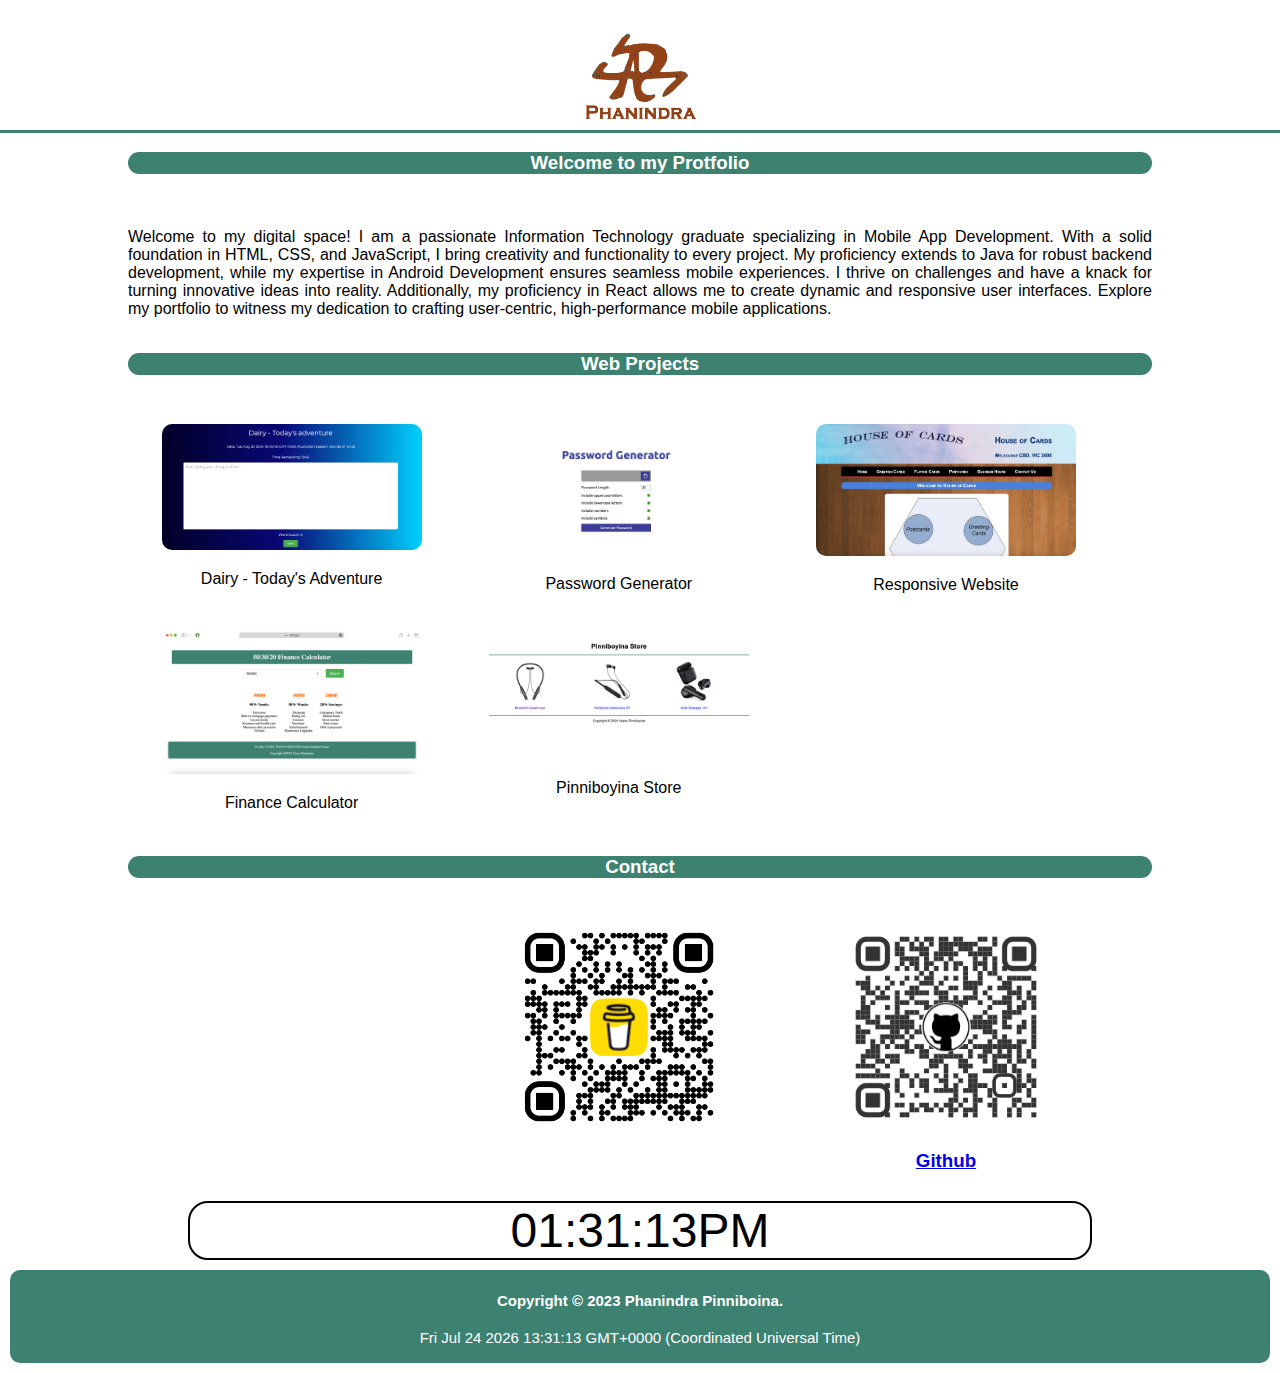
<file: index.html>
<!DOCTYPE html>

<html lang="en" xmlns="http://www.w3.org/1999/xhtml">
    <head><!--html head code-->
        <meta charset="utf-8" />
        <meta name="viewport" content="width=device-width">
        <meta name="author" content="Veera Venkata Naga Phanindra Pinniboina">
        <title>Veera Pinniboina | Welcome</title>
        <script async src="https://pagead2.googlesyndication.com/pagead/js/adsbygoogle.js?client=ca-pub-9853098735838116"
             crossorigin="anonymous"></script>
        <link rel="preconnect" href="https://fonts.googleapis.com">
        <link rel="preconnect" href="https://fonts.gstatic.com" crossorigin>
        <link href="style.css" rel="stylesheet">
    </head>
    <body><!--Body code of html-->
        <header><!--Logo and head goes here-->
            <div class="container">
                <div class="logo">
                    <a href="home.html">
                    <img src=logo.png alt="phanindra logo" class="img"></a>
                </div>
            </div>
        </header>
        <Main><!--Main contents of all pages goes here-->
            <div class="container">
                <div id="welcome">
                    <h3>Welcome to my Protfolio</h3>
                </div>
            </div>
            <section id="boxes">
                <div class="container">
                    <div id="textMain">
                        <p>Welcome to my digital space! I am a passionate Information Technology graduate specializing in Mobile App Development. With a solid foundation in HTML, CSS, and JavaScript, I bring creativity and functionality to every project. My proficiency extends to Java for robust backend development, while my expertise in Android Development ensures seamless mobile experiences. I thrive on challenges and have a knack for turning innovative ideas into reality. Additionally, my proficiency in React allows me to create dynamic and responsive user interfaces. Explore my portfolio to witness my dedication to crafting user-centric, high-performance mobile applications.</p>
                    </div>
                </div>
            </section>
            <div class="container">
                <div id="welcome">
                    <h3>Web Projects</h3>
                </div>
            </div>
            <section id="boxes">
                <div class="container">
                    <div class="box">
                        <a target="_blank" href="/Web/Dairy/index.html">
                            <img src="Web/essay.png" alt="Dairy"></a>
                        <p>Dairy - Today's Adventure</p>
                    </div>
                    <div class="box">
                        <a target="_blank" href="https://password-generator.com.au/">
                            <img src="Web/pg.png" alt="Password Generator"></a>
                        <p>Password Generator</p>
                    </div>
                    <div class="box">
                        <a target="_blank" href="/Web/RWD/home.html">
                            <img src="Web/rwd.png" alt="Responsive Website"></a>
                        <p>Responsive Website</p>
                    </div>
                    <div class="box">
                        <a target="_blank" href="/Web/Financial/index.html">
                            <img src="Web/fg.png" alt="Finance-calculator"></a>
                        <p>Finance Calculator</p>
                    </div>
                    <div class="box">
                        <a target="_blank" href="/Web/pinniboina/index.html">
                            <img src="Web/store.png" alt="Pinniboyina_Store"></a>
                        <p>Pinniboyina Store</p>
                    </div>
                </div>
            </section>
            <div class="container">
                <div id="welcome">
                    <h3>Contact</h3>
                </div>
            </div>
            <section id="boxes">
                <div class="container">
                    <div class="box">
                        <div class="badge-base LI-profile-badge" data-locale="en_US" data-size="medium" data-theme="light" data-type="VERTICAL" data-vanity="phanindra-pinniboyina" data-version="v1"><a class="badge-base__link LI-simple-link" href="https://au.linkedin.com/in/phanindra-pinniboyina?trk=profile-badge"></a></div>
                        <!--<img src="/LinkedIn.png">
                        <p><a href="https://linkedin.com/in/phanindra-pinniboyina"><h3>LinkedIn</h3></a></p>-->
                    </div>
                    <div class="box">
                        <img src="/bmc.png">
                        <!--<p><a href="https://www.buymeacoffee.com/pinniboyina"><h3>Buy me a Coffee</h3></a></p>-->
                        <script type="text/javascript" src="https://cdnjs.buymeacoffee.com/1.0.0/button.prod.min.js" data-name="bmc-button" data-slug="pinniboyina" data-color="#FFDD00" data-emoji=""  data-font="Cookie" data-text="Buy me a coffee" data-outline-color="#000000" data-font-color="#000000" data-coffee-color="#ffffff" ></script>
                    </div>
                    <div class="box">
                        <img src="/git.png">
                        <p><a href="https://github.com/PhanindraPinniboina"><h3>Github</h3></a></p>
                    </div>
                </div>
            </section>
            <div class="container">
                <div id="clock">8:10:45</div>
            </div>
        </Main>
        <footer><!--footer information-->
            <h4>Copyright &copy; 2023 Phanindra Pinniboina.</h4>
            <p id="date"></p>
        </footer>
        <script src="main.js"></script>
        <script src="https://platform.linkedin.com/badges/js/profile.js" async defer type="text/javascript"></script>
    </body>
</html>
</file>
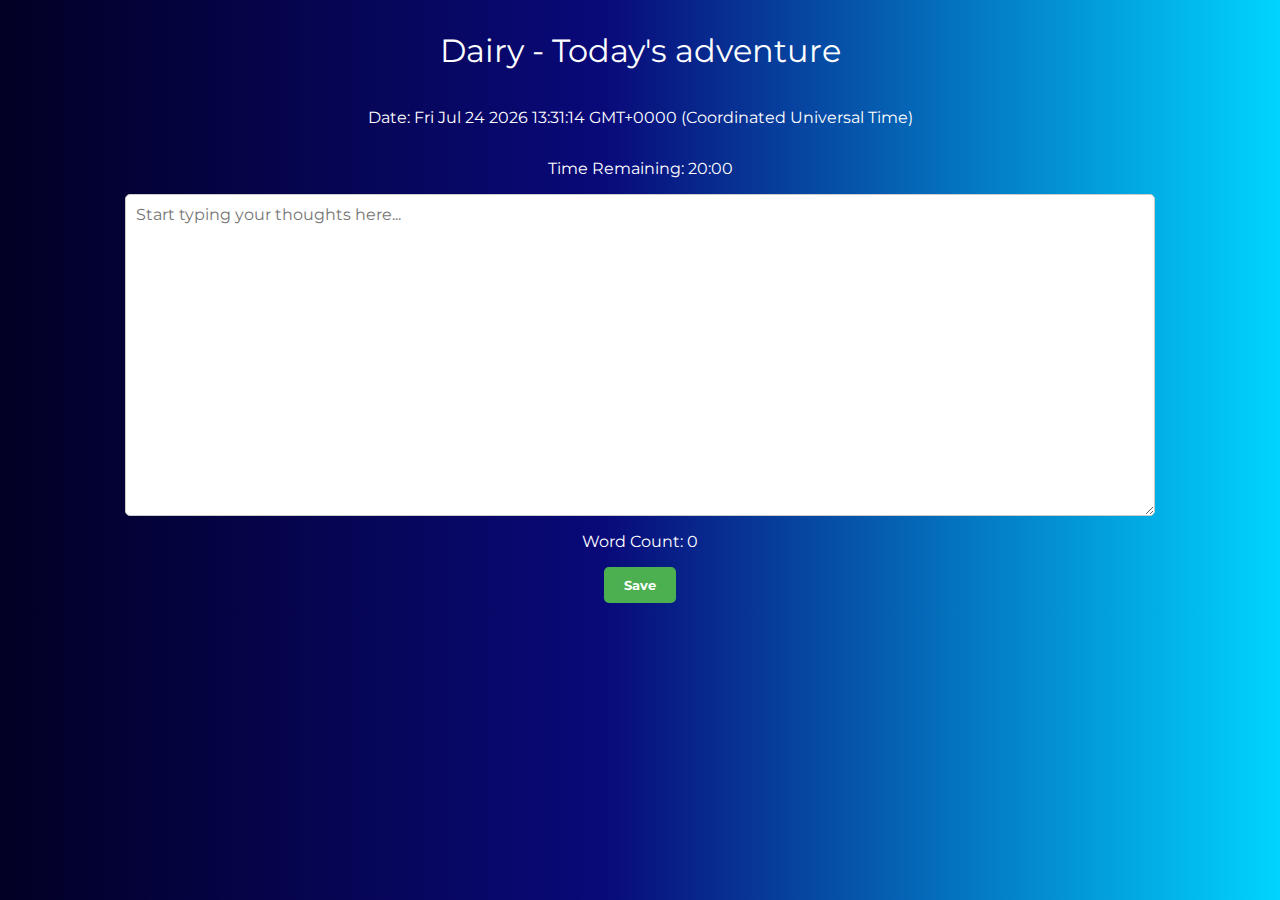
<file: Web/Dairy/index.html>
<!DOCTYPE html>
<html lang="en">
<head>
    <meta charset="UTF-8">
    <meta name="viewport" content="width=device-width, initial-scale=1.0">
    <link rel="preconnect" href="https://fonts.googleapis.com">
    <link rel="preconnect" href="https://fonts.gstatic.com" crossorigin>
    <link href="https://fonts.googleapis.com/css2?family=Montserrat&display=swap" rel="stylesheet">
    <title>Dairy - Today's story</title>
    <link rel="stylesheet" href="style.css">
</head>
<body>
    <div id="essay-container">
        <h1>Dairy - Today's adventure</h1>
        <p>Date: <span id="date">time</span></p>
        <p id="timer">Time Remaining: 20:00</p>
        <textarea id="essayInput" placeholder="Start typing your thoughts here..."></textarea>
        <p>Word Count: <span id="wordCount">0</span></p>
        <button onclick="saveAsDocument()" id="save-btn">Save</button>
    </div>
    
    <script src="script.js"></script>
</body>
</html>
</file>
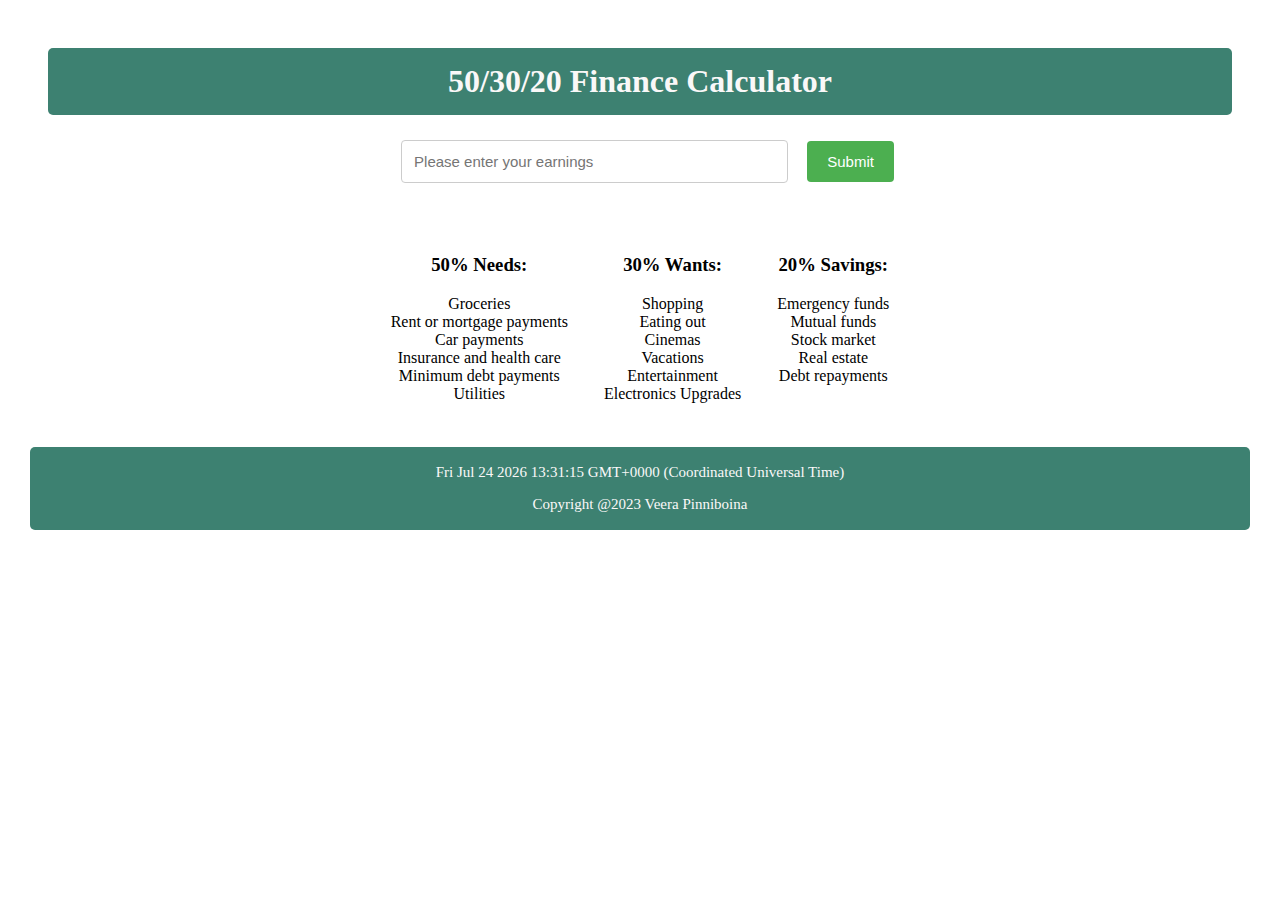
<file: Web/Financial/index.html>
<!DOCTYPE html>
<html lang="en">
<head>
    <meta charset="UTF-8">
    <meta name="viewport" content="width=device-width, initial-scale=1.0">
    <script async src="https://pagead2.googlesyndication.com/pagead/js/adsbygoogle.js?client=ca-pub-9853098735838116"
     crossorigin="anonymous"></script>
    <title>Finance Calculator</title>
    <link rel="stylesheet" href="style.css">
</head>
<body>
    <header>
        <div>
            <h1>50/30/20 Finance Calculator</h1>
            <input id="input" type="number" placeholder="Please enter your earnings">
            <button type="button" onclick="myFunction()">Submit</button>
        </div>
    </header>
    <main>
        <div>
            <h2 id="five"></h2>
            <h3>50% Needs:</h3>
            <p>Groceries<br>Rent or mortgage payments <br> Car payments <br>Insurance and health care <br>Minimum debt payments<br>Utilities</p>
        </div>
        <div>
            <h2 id="three"></h2>
            <h3>30% Wants:</h3>
            <p>Shopping<br>Eating out<br> Cinemas <br>Vacations <br>Entertainment<br>Electronics Upgrades</p>
        </div>
        <div>
            <h2 id="two"></h2>
            <h3>20% Savings:</h3>
            <p>Emergency funds<br>Mutual funds<br> Stock market <br>Real estate <br>Debt repayments</p>
        </div>
    </main>
    <footer>
        <p id="date" ></p>
        <p>Copyright @2023 Veera Pinniboina</p>
    </footer>
    <script src="main.js"></script>
</body>
</html>
</file>
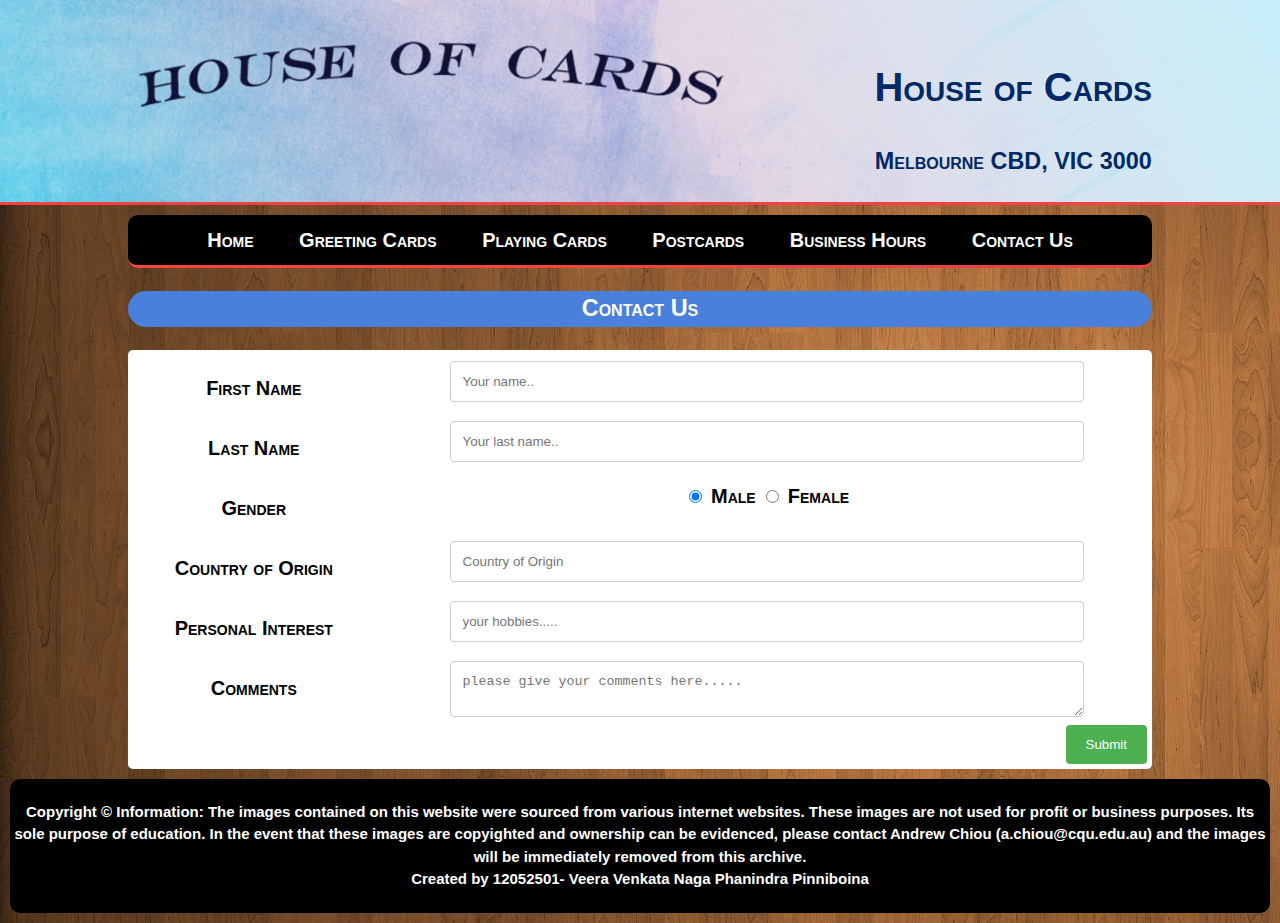
<file: Web/RWD/contact.html>
<!DOCTYPE html>

<html lang="en" xmlns="http://www.w3.org/1999/xhtml">
    <head><!--html head code-->
        <meta charset="utf-8" />
        <meta name="viewport" content="width=device-width">
        <meta name="author" content="Veera Venkata Naga Phanindra Pinniboina">
        <script async src="https://pagead2.googlesyndication.com/pagead/js/adsbygoogle.js?client=ca-pub-9853098735838116"
     crossorigin="anonymous"></script>
        <title>House of Cards | Contact Us</title>
        <link href="style.css" rel="stylesheet">
    </head>
    <body><!--Body code of html-->
        <header><!--Logo and head goes here-->
            <div class="container">
                <div class="logo">
                    <a href=home.html>
                    <img src=Logo.png alt="house of cards logo" class="img"></a>
                </div>
                <div class="banner">
                    <h1>House of Cards</h1><h3>Melbourne CBD, VIC 3000</h3>
                </div>
            </div>
        </header>
        <div class="container">
            <nav><!--Navigation here-->
                <li><a href=home.html>Home</a></li>
                <li><a href=gcards.html>Greeting Cards</a></li>
                <li><a href=pcards.html>Playing Cards</a></li>
                <li><a href=postcards.html>Postcards</a></li>
                <li><a href=hours.html>Business Hours</a></li>
                <li><a href=contact.html>Contact Us</a></li>
            </nav>
        </div>
        <Main><!--Main contents of all pages goes here-->
            <div class="container">
                <div id="welcome">
                    <h3>Contact Us</h3>
                </div>
            </div>
            <div class="container">
                <form>
                    <div class="row">
                        <div class="col-25">
                            <label for="fname">First Name</label>
                        </div>
                        <div class="col-75">
                            <input type="text" id="fname" name="firstname" placeholder="Your name.." required>
                        </div>
                    </div>
                    <div class="row">
                        <div class="col-25">
                            <label for="lname">Last Name</label>
                        </div>
                        <div class="col-75">
                            <input type="text" id="lname" name="lastname" placeholder="Your last name.." required>
                        </div>
                    </div>
                    <div class="row">
                        <div class="col-25">
                            <label for="Gender">Gender</label>
                        </div>
                        <div class="col-75">
                            <input type="radio" name="gender" value="male" checked> Male
                            <input type="radio" name="gender" value="female"> Female
                        </div>
                    </div>
                    <div class="row">
                        <div class="col-25">
                            <label for="country">Country of Origin</label>
                        </div>
                        <div class="col-75">
                            <input type="text" name="country" placeholder="Country of Origin" required>
                        </div>
                    </div>
                    <div class="row">
                        <div class="col-25">
                            <label for="interest">Personal Interest</label>
                        </div>
                        <div class="col-75">
                            <input type="text" name="interest" placeholder="your hobbies....." required>
                        </div>
                    </div>
                    <div class="row">
                        <div class="col-25">
                            <label for="Comment">Comments</label>
                        </div>
                        <div class="col-75">
                            <textarea id="subject" name="subject" placeholder="please give your comments here....." style="max-height:200px" required></textarea>
                        </div>
                    </div>
                    <div class="row">
                        <input type="submit" value="Submit">
                    </div>
                </form>
            </div>
        </Main>
        <footer><!--footer imformation-->
            <h4>Copyright &copy; Information: The images contained on this website were sourced from various internet websites. These images are not used for profit or business purposes. Its sole purpose of education. In the event that these images are copyighted and ownership can be evidenced, please contact Andrew Chiou (a.chiou@cqu.edu.au) and the images will be immediately removed from this archive.<br>Created by 12052501- Veera Venkata Naga Phanindra Pinniboina</h4>
        </footer>
    </body>
</html>
</file>
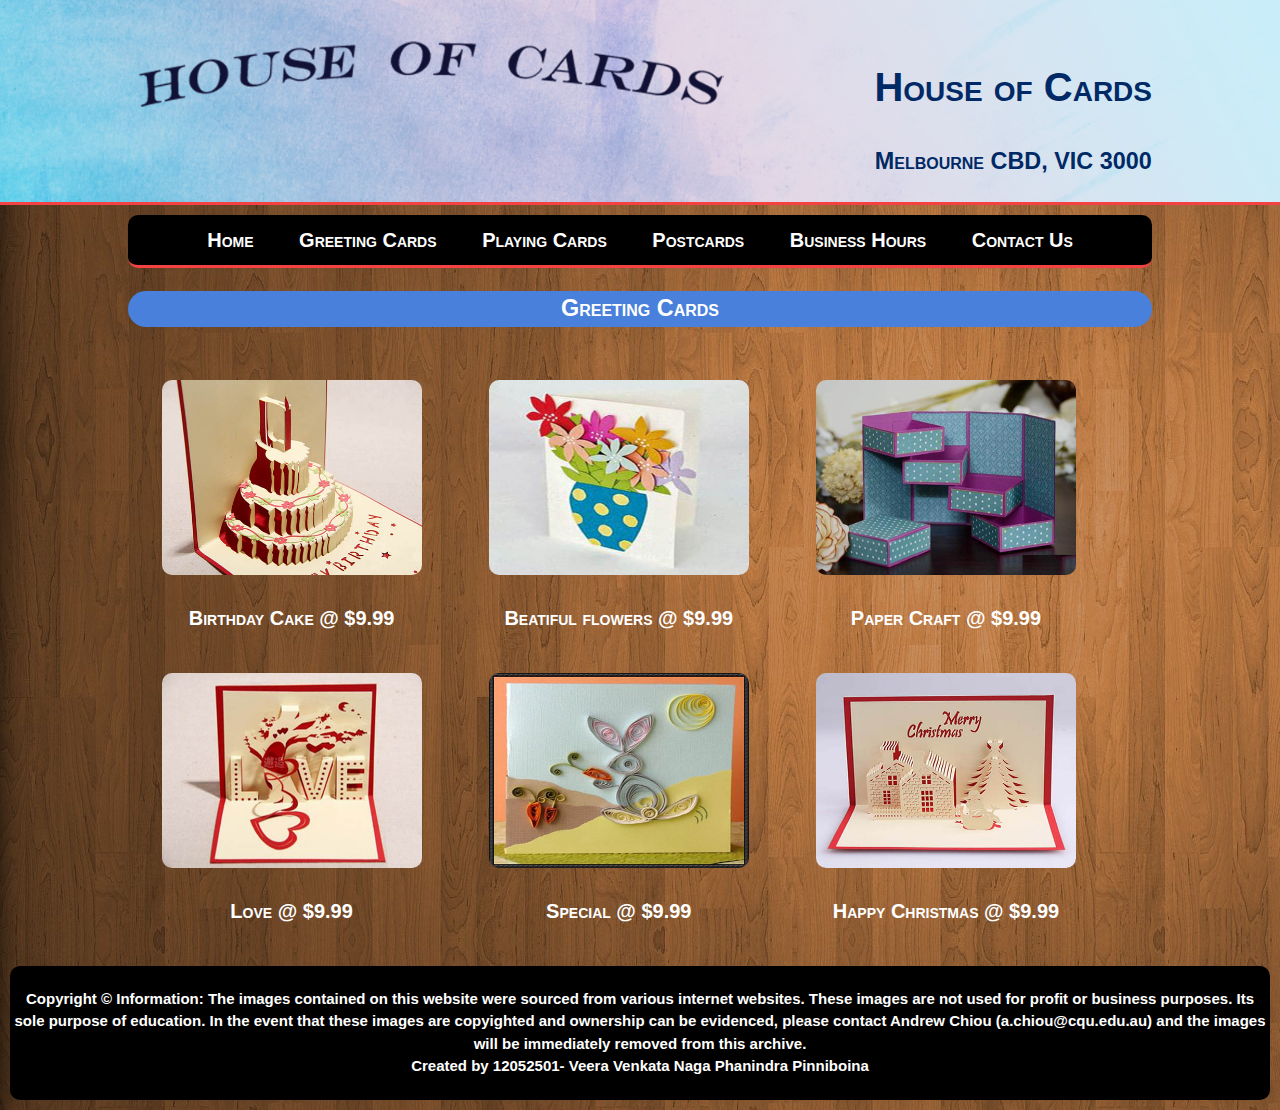
<file: Web/RWD/gcards.html>
<!DOCTYPE html>

<html lang="en" xmlns="http://www.w3.org/1999/xhtml">
    <head><!--html head code-->
        <meta charset="utf-8" />
        <meta name="viewport" content="width=device-width">
        <meta name="author" content="Veera Venkata Naga Phanindra Pinniboina">
        <script async src="https://pagead2.googlesyndication.com/pagead/js/adsbygoogle.js?client=ca-pub-9853098735838116"
     crossorigin="anonymous"></script>
        <title>House of Cards | Greeting Cards</title>
        <link href="style.css" rel="stylesheet">
    </head>
    <body><!--Body code of html-->
        <header><!--Logo and head goes here-->
            <div class="container">
                <div class="logo">
                    <a href=home.html>
                    <img src=Logo.png alt="house of cards logo" class="img"></a>
                </div>
                <div class="banner">
                    <h1>House of Cards</h1><h3>Melbourne CBD, VIC 3000</h3>
                </div>
            </div>
        </header>
        <div class="container">
            <nav><!--Navigation here-->
                <li><a href=home.html>Home</a></li>
                <li><a href=gcards.html>Greeting Cards</a></li>
                <li><a href=pcards.html>Playing Cards</a></li>
                <li><a href=postcards.html>Postcards</a></li>
                <li><a href=hours.html>Business Hours</a></li>
                <li><a href=contact.html>Contact Us</a></li>
            </nav>
        </div>
        <Main><!--Main contents of all pages goes here-->
            <div class="container">
                <div id="welcome">
                    <h3>Greeting Cards</h3>
                </div>
            </div>
            <section id="boxes">
                <div class="container">
                    <div class="box">
                        <a target="_blank" href="Greetng_Cards/GC1.jpg">
                            <img src="Greetng_Cards/GC1.jpg" alt="Greating Cards#1"></a>
                        <p>Birthday Cake @ $9.99</p>
                    </div>
                    <div class="box">
                        <a target="_blank" href="Greetng_Cards/GC2.jpg">
                            <img src="Greetng_Cards/GC2.jpg" alt="Greating Cards#2"></a>
                        <p>Beatiful flowers @ $9.99</p>
                    </div>
                    <div class="box">
                        <a target="_blank" href="Greetng_Cards/GC3.jpg">
                            <img src="Greetng_Cards/GC3.jpg" alt="Greating Cards#3"></a>
                        <p>Paper Craft @ $9.99</p>
                    </div>
                    <div class="box">
                        <a target="_blank" href="Greetng_Cards/GC4.jpg">
                            <img src="Greetng_Cards/GC4.jpg" alt="Greating Cards#4"></a>
                        <p>Love @ $9.99</p>
                    </div>
                    <div class="box">
                        <a target="_blank" href="Greetng_Cards/GC5.jpg">
                            <img src="Greetng_Cards/GC5.jpg" alt="Greating Cards#5"></a>
                        <p>Special @ $9.99</p>
                    </div>
                    <div class="box">
                        <a target="_blank" href="Greetng_Cards/GC6.jpg">
                            <img src="Greetng_Cards/GC6.jpg" alt="Greating Cards#6"></a>
                        <p>Happy Christmas @ $9.99</p>
                    </div>
                </div>
            </section>
        </Main>
        <footer><!--footer imformation-->
            <h4>Copyright &copy; Information: The images contained on this website were sourced from various internet websites. These images are not used for profit or business purposes. Its sole purpose of education. In the event that these images are copyighted and ownership can be evidenced, please contact Andrew Chiou (a.chiou@cqu.edu.au) and the images will be immediately removed from this archive.<br>Created by 12052501- Veera Venkata Naga Phanindra Pinniboina</h4>
        </footer>
    </body>
</html>
</file>
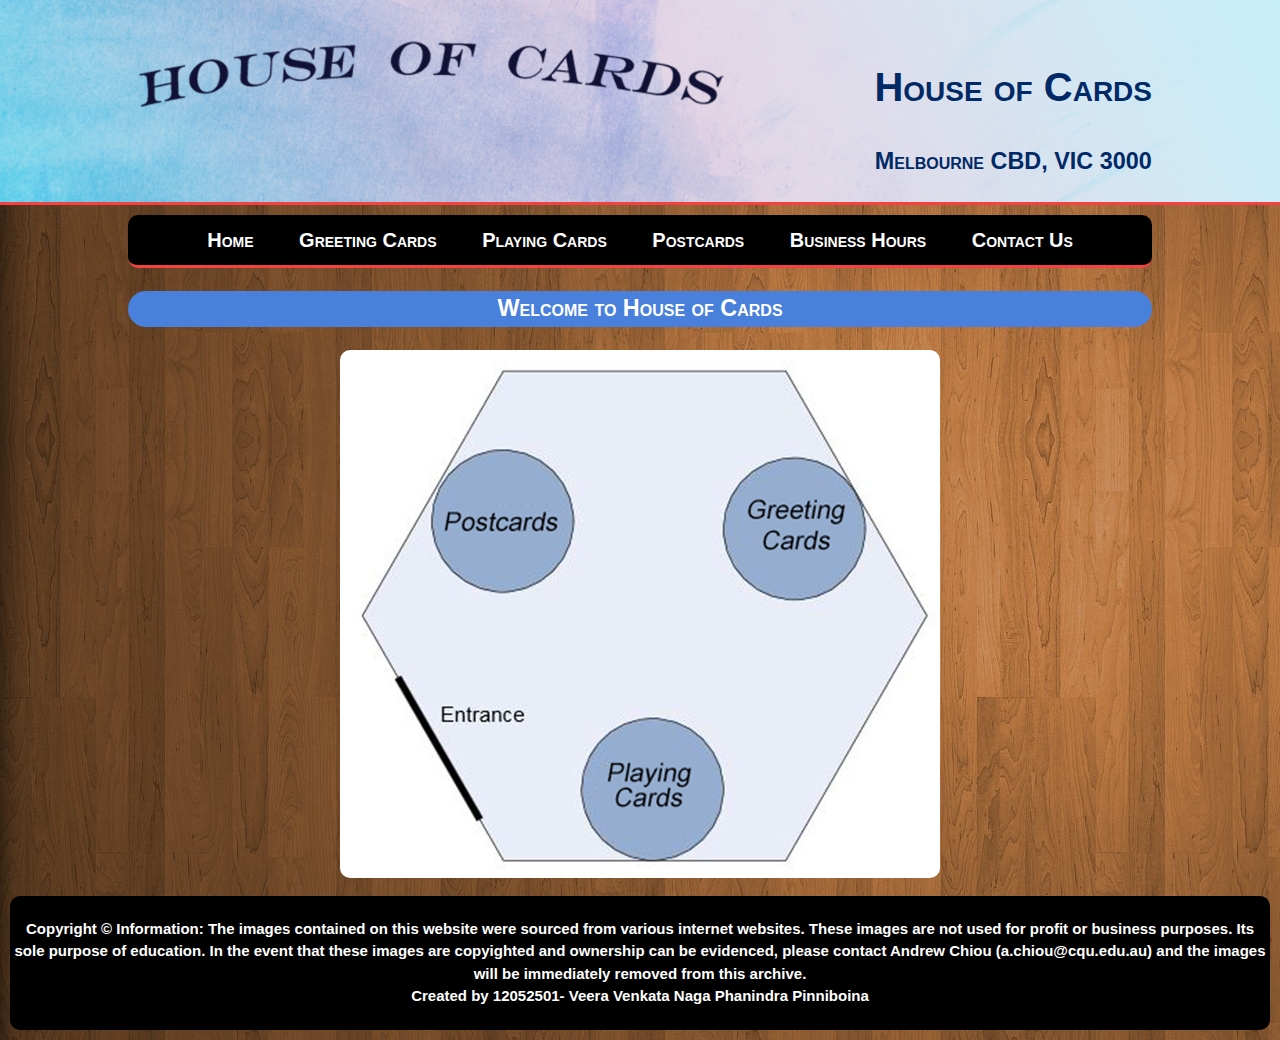
<file: Web/RWD/home.html>
<!DOCTYPE html>

<html lang="en" xmlns="http://www.w3.org/1999/xhtml">
    <head><!--html head code-->
        <meta charset="utf-8" />
        <meta name="viewport" content="width=device-width">
        <meta name="author" content="Veera Venkata Naga Phanindra Pinniboina">
        <script async src="https://pagead2.googlesyndication.com/pagead/js/adsbygoogle.js?client=ca-pub-9853098735838116"
     crossorigin="anonymous"></script>
        <title>House of Cards | Welcome</title>
        <link href="style.css" rel="stylesheet">
    </head>
    <body><!--Body code of html-->
        <header><!--Logo and head goes here-->
            <div class="container">
                <div class="logo">
                    <a href=home.html>
                    <img src=Logo.png alt="house of cards logo" class="img"></a>
                </div>
                <div class="banner">
                    <h1>House of Cards</h1><h3>Melbourne CBD, VIC 3000</h3>
                </div>
            </div>
        </header>
        <div class="container">
            <nav><!--Navigation here-->
                <li><a href=home.html>Home</a></li>
                <li><a href=gcards.html>Greeting Cards</a></li>
                <li><a href=pcards.html>Playing Cards</a></li>
                <li><a href=postcards.html>Postcards</a></li>
                <li><a href=hours.html>Business Hours</a></li>
                <li><a href=contact.html>Contact Us</a></li>
            </nav>
        </div>
        <Main><!--Main contents of all pages goes here-->
            <div class="container">
                <div id="welcome">
                    <h3>Welcome to House of Cards</h3>
                </div>
                <div>
                    <img src="Floor_Plan.JPG" alt="Shop Floor Plan" class="img-plan" usemap="#floormap">
                    <map name="floormap">
                        <area shape="circle" coords="164,171,70" href="postcards.html" alt="Postcards page">
                        <area shape="circle" coords="455,180,69" href="gcards.html" alt="Greeting cards page">
                        <area shape="circle" coords="312,441,72" href="pcards.html" alt="Playing cards page">
                    </map>
                </div>
            </div>
        </Main>
        <footer><!--footer imformation-->
            <h4>Copyright &copy; Information: The images contained on this website were sourced from various internet websites. These images are not used for profit or business purposes. Its sole purpose of education. In the event that these images are copyighted and ownership can be evidenced, please contact Andrew Chiou (a.chiou@cqu.edu.au) and the images will be immediately removed from this archive.<br>Created by 12052501- Veera Venkata Naga Phanindra Pinniboina</h4>
        </footer>
    </body>
</html>
</file>
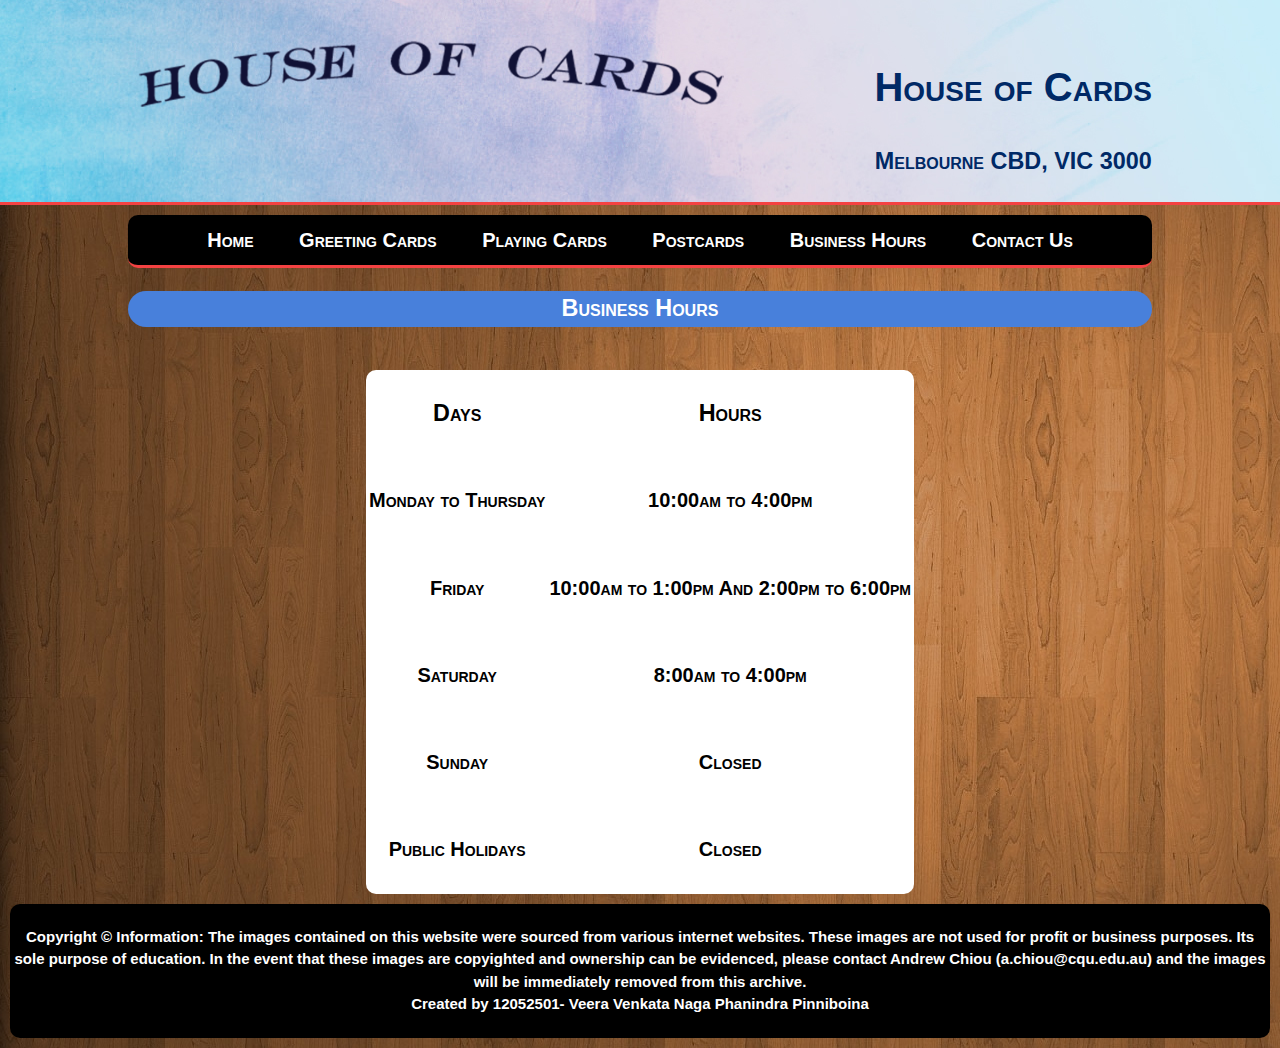
<file: Web/RWD/hours.html>
<!DOCTYPE html>

<html lang="en" xmlns="http://www.w3.org/1999/xhtml">
    <head><!--html head code-->
        <meta charset="utf-8" />
        <meta name="viewport" content="width=device-width">
        <meta name="author" content="Veera Venkata Naga Phanindra Pinniboina">
        <script async src="https://pagead2.googlesyndication.com/pagead/js/adsbygoogle.js?client=ca-pub-9853098735838116"
     crossorigin="anonymous"></script>
        <title>House of Cards | Business Hours</title>
        <link href="style.css" rel="stylesheet">
    </head>
    <body><!--Body code of html-->
        <header><!--Logo and head goes here-->
            <div class="container">
                <div class="logo">
                    <a href=home.html>
                    <img src=Logo.png alt="house of cards logo" class="img"></a>
                </div>
                <div class="banner">
                    <h1>House of Cards</h1><h3>Melbourne CBD, VIC 3000</h3>
                </div>
            </div>
        </header>
        <div class="container">
            <nav><!--Navigation here-->
                <li><a href=home.html>Home</a></li>
                <li><a href=gcards.html>Greeting Cards</a></li>
                <li><a href=pcards.html>Playing Cards</a></li>
                <li><a href=postcards.html>Postcards</a></li>
                <li><a href=hours.html>Business Hours</a></li>
                <li><a href=contact.html>Contact Us</a></li>
            </nav>
        </div>
        <Main><!--Main contents of all pages goes here-->
            <div class="container">
                <div id="welcome">
                    <h3>Business Hours</h3>
                </div>
            </div>
            <section id="boxes">
                <div class="container">
                    <table id="tab">
                        <tr>
                            <th><h3>Days</h3></th>
                            <th><h3>Hours</h3></th>
                        </tr>
                        <tr>
                            <th><h4>Monday to Thursday</h4></th>
                            <th><h4>10:00am to 4:00pm</h4></th>
                        </tr>
                        <tr>
                            <th><h4>Friday</h4></th>
                            <th><h4>10:00am to 1:00pm And 2:00pm to 6:00pm</h4></th>
                        </tr>
                        <tr>
                            <th><h4>Saturday</h4></th>
                            <th><h4>8:00am to 4:00pm</h4></th>
                        </tr>
                        <tr>
                            <th><h4>Sunday</h4></th>
                            <th><h4>Closed</h4></th>
                        </tr>
                        <tr>
                            <th><h4>Public Holidays</h4></th>
                            <th><h4>Closed</h4></th>
                        </tr>
                    </table>
                </div>
            </section>
        </Main>
        <footer><!--footer imformation-->
            <h4>Copyright &copy; Information: The images contained on this website were sourced from various internet websites. These images are not used for profit or business purposes. Its sole purpose of education. In the event that these images are copyighted and ownership can be evidenced, please contact Andrew Chiou (a.chiou@cqu.edu.au) and the images will be immediately removed from this archive.<br>Created by 12052501- Veera Venkata Naga Phanindra Pinniboina</h4>
        </footer>
    </body>
</html>
</file>
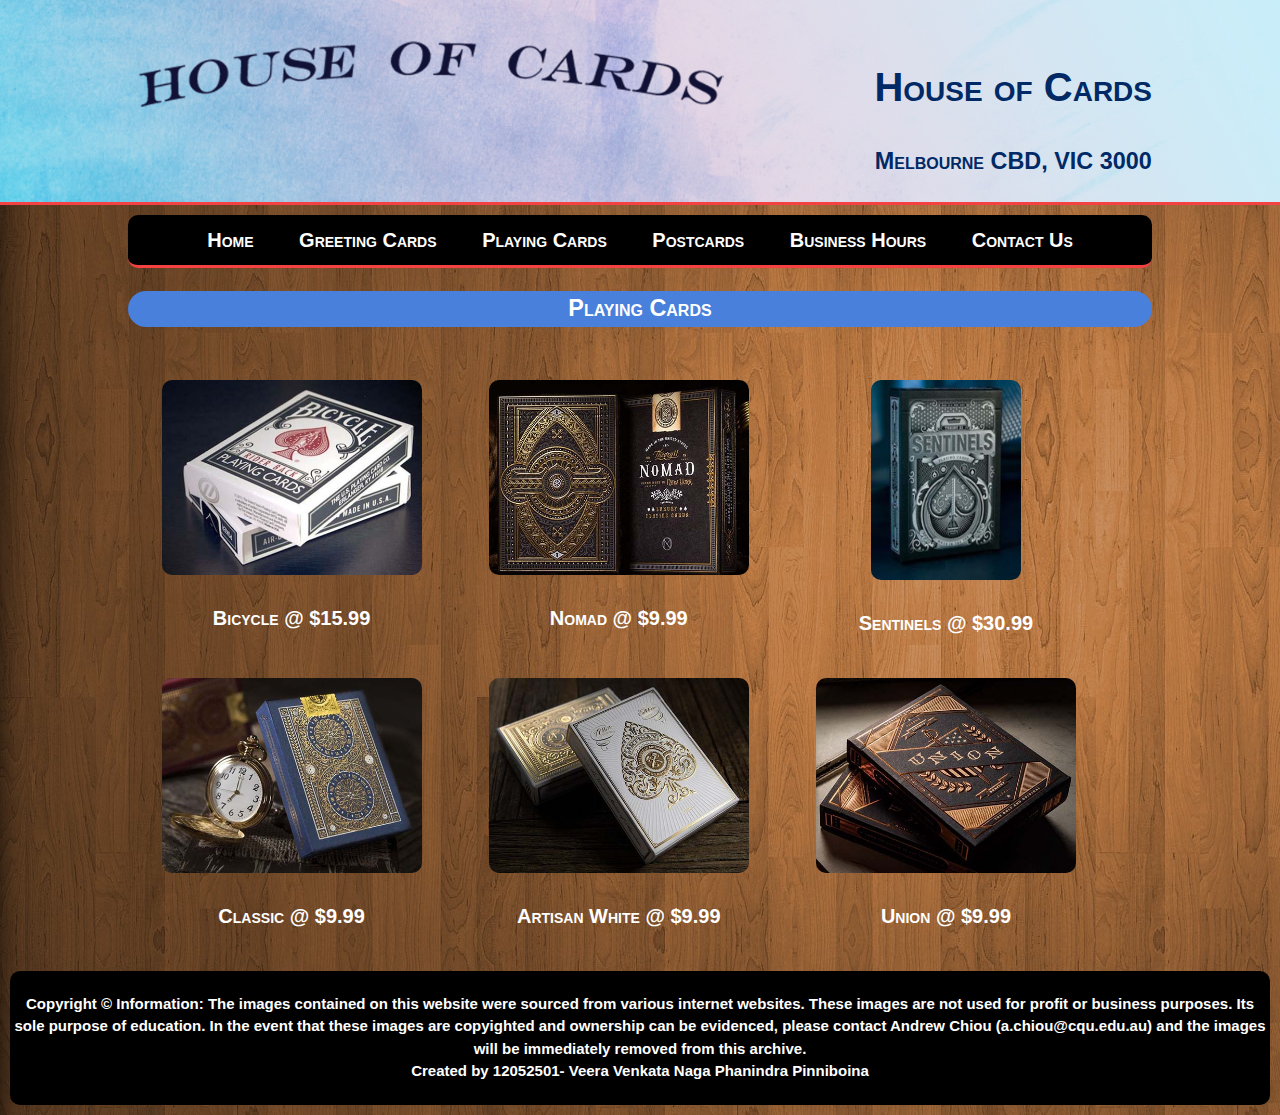
<file: Web/RWD/pcards.html>
<!DOCTYPE html>

<html lang="en" xmlns="http://www.w3.org/1999/xhtml">
    <head><!--html head code-->
        <meta charset="utf-8" />
        <meta name="viewport" content="width=device-width">
        <meta name="author" content="Veera Venkata Naga Phanindra Pinniboina">
        <script async src="https://pagead2.googlesyndication.com/pagead/js/adsbygoogle.js?client=ca-pub-9853098735838116"
     crossorigin="anonymous"></script>
        <title>House of Cards | Playing Cards</title>
        <link href="style.css" rel="stylesheet">
    </head>
    <body><!--Body code of html-->
        <header><!--Logo and head goes here-->
            <div class="container">
                <div class="logo">
                    <a href=home.html>
                    <img src=Logo.png alt="house of cards logo" class="img"></a>
                </div>
                <div class="banner">
                    <h1>House of Cards</h1><h3>Melbourne CBD, VIC 3000</h3>
                </div>
            </div>
        </header>
        <div class="container">
            <nav><!--Navigation here-->
                <li><a href=home.html>Home</a></li>
                <li><a href=gcards.html>Greeting Cards</a></li>
                <li><a href=pcards.html>Playing Cards</a></li>
                <li><a href=postcards.html>Postcards</a></li>
                <li><a href=hours.html>Business Hours</a></li>
                <li><a href=contact.html>Contact Us</a></li>
            </nav>
        </div>
        <Main><!--Main contents of all pages goes here-->
            <div class="container">
                <div id="welcome">
                    <h3>Playing Cards</h3>
                </div>
            </div>
            <section id="boxes">
                <div class="container">
                    <div class="box">
                        <a target="_blank" href="Playing_Cards/CD1.jpg">
                            <img src="Playing_Cards/CD1.jpg" alt="Playing Cards#1"></a>
                        <p>Bicycle @ $15.99</p>
                    </div>
                    <div class="box">
                        <a target="_blank" href="Playing_Cards/CD2.jpg">
                            <img src="Playing_Cards/CD2.jpg" alt="Playing Cards#2"></a>
                        <p>Nomad @ $9.99</p>
                    </div>
                    <div class="box">
                        <a target="_blank" href="Playing_Cards/CD3.jpg">
                            <img src="Playing_Cards/CD3.jpg" alt="Playing Cards#3"></a>
                        <p>Sentinels @ $30.99</p>
                    </div>
                    <div class="box">
                        <a target="_blank" href="Playing_Cards/CD4.jpg">
                            <img src="Playing_Cards/CD4.jpg" alt="Playing Cards#4"></a>
                        <p>Classic @ $9.99</p>
                    </div>
                    <div class="box">
                        <a target="_blank" href="Playing_Cards/CD5.jpg">
                            <img src="Playing_Cards/CD5.jpg" alt="Playing Cards#5"></a>
                        <p>Artisan White @ $9.99</p>
                    </div>
                    <div class="box">
                        <a target="_blank" href="Playing_Cards/CD6.jpg">
                            <img src="Playing_Cards/CD6.jpg" alt="Playing Cards#6"></a>
                        <p>Union @ $9.99</p>
                    </div>
                </div>
            </section>
        </Main>
        <footer><!--footer imformation-->
            <h4>Copyright &copy; Information: The images contained on this website were sourced from various internet websites. These images are not used for profit or business purposes. Its sole purpose of education. In the event that these images are copyighted and ownership can be evidenced, please contact Andrew Chiou (a.chiou@cqu.edu.au) and the images will be immediately removed from this archive.<br>Created by 12052501- Veera Venkata Naga Phanindra Pinniboina</h4>
        </footer>
    </body>
</html>
</file>
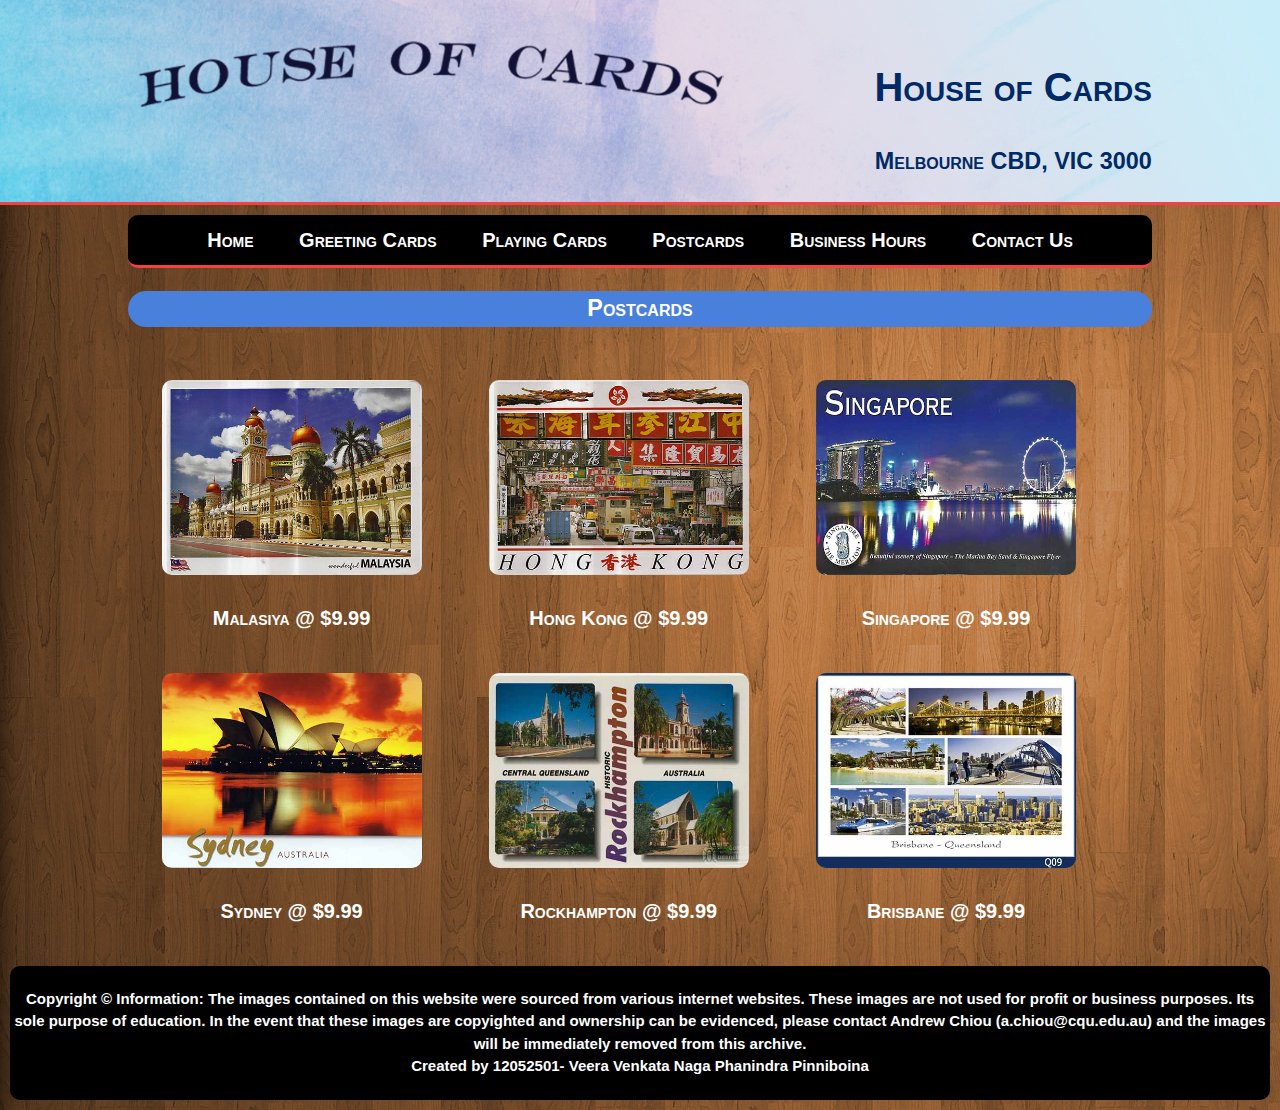
<file: Web/RWD/postcards.html>
<!DOCTYPE html>

<html lang="en" xmlns="http://www.w3.org/1999/xhtml">
    <head><!--html head code-->
        <meta charset="utf-8" />
        <meta name="viewport" content="width=device-width">
        <meta name="author" content="Veera Venkata Naga Phanindra Pinniboina">
        <script async src="https://pagead2.googlesyndication.com/pagead/js/adsbygoogle.js?client=ca-pub-9853098735838116"
     crossorigin="anonymous"></script>
        <title>House of Cards | Postcards</title>
        <link href="style.css" rel="stylesheet">
    </head>
    <body><!--Body code of html-->
        <header><!--Logo and head goes here-->
            <div class="container">
                <div class="logo">
                    <a href=home.html>
                    <img src=Logo.png alt="house of cards logo" class="img"></a>
                </div>
                <div class="banner">
                    <h1>House of Cards</h1><h3>Melbourne CBD, VIC 3000</h3>
                </div>
            </div>
        </header>
        <div class="container">
            <nav><!--Navigation here-->
                <li><a href=home.html>Home</a></li>
                <li><a href=gcards.html>Greeting Cards</a></li>
                <li><a href=pcards.html>Playing Cards</a></li>
                <li><a href=postcards.html>Postcards</a></li>
                <li><a href=hours.html>Business Hours</a></li>
                <li><a href=contact.html>Contact Us</a></li>
            </nav>
        </div>
        <Main><!--Main contents of all pages goes here-->
            <div class="container">
                <div id="welcome">
                    <h3>Postcards</h3>
                </div>
            </div>
            <section id="boxes">
                <div class="container">
                    <div class="box">
                        <a target="_blank" href="Postcards/PC1.jpg">
                            <img src="Postcards/PC1.jpg" alt="Postcards#1"></a>
                        <p>Malasiya @ $9.99</p>
                    </div>
                    <div class="box">
                        <a target="_blank" href="Postcards/PC2.jpg">
                            <img src="Postcards/PC2.jpg" alt="Postcards#2"></a>
                        <p>Hong Kong @ $9.99</p>
                    </div>
                    <div class="box">
                        <a target="_blank" href="Postcards/PC3.jpg">
                            <img src="Postcards/PC3.jpg" alt="Postcards#3"></a>
                        <p>Singapore @ $9.99</p>
                    </div>
                    <div class="box">
                        <a target="_blank" href="Postcards/PC4.jpg">
                            <img src="Postcards/PC4.jpg" alt="Postcards#4"></a>
                        <p>Sydney @ $9.99</p>
                    </div>
                    <div class="box">
                        <a target="_blank" href="Postcards/PC5.jpg">
                            <img src="Postcards/PC5.jpg" alt="Postcards#5"></a>
                        <p>Rockhampton @ $9.99</p>
                    </div>
                    <div class="box">
                        <a target="_blank" href="Postcards/PC6.jpg">
                            <img src="Postcards/PC6.jpg" alt="Postcards#6"></a>
                        <p>Brisbane @ $9.99</p>
                    </div>
                </div>
            </section>
        </Main>
        <footer><!--footer imformation-->
            <h4>Copyright &copy; Information: The images contained on this website were sourced from various internet websites. These images are not used for profit or business purposes. Its sole purpose of education. In the event that these images are copyighted and ownership can be evidenced, please contact Andrew Chiou (a.chiou@cqu.edu.au) and the images will be immediately removed from this archive.<br>Created by 12052501- Veera Venkata Naga Phanindra Pinniboina</h4>
        </footer>
    </body>
</html>
</file>
<file: style.css>
body{
  font-family: 'DM Serif Display', sans-serif;
  padding:0;
  margin:0;
}

header{
  color:#000000;
  padding-top:30px;
  min-height:70px;
  border-bottom:#3d8171 3px solid;
  margin: auto;
}

.container{
  width:80%;
  margin:auto;
  overflow:hidden;
  align-content: center;
}

header .logo .img{
    display: block;
    margin-left: auto;
    margin-right: auto;
    width: 120px;
    height: 100px;
}


main{
    text-align: center;
    min-height: 70px;
}

main #welcome{
    margin-top: auto;
    text-align: center;
    color: #fff;
    margin: auto;
    background: 100%;
    border-radius: 25px;
    background-color: #3d8171;
}

main .img-plan{
    max-height: 60%;
    max-width: 60%;
    border-radius: 10px;
}

#boxes{
  margin-top:20px;
}

#boxes .box{
  float:left;
  text-align: center;
  width:30%;
  padding:10px;
  color: #000000;
}

#boxes .box img{
  max-width: 260px;
    max-height: 200px;
    border-radius: 10px;
}

#textMain{
  text-align: justify;
  text-justify: inter-word;
}

#tab{
    background: #fff;
    margin: auto;
    border-radius: 10px;
}

#clock {
	font-size: 48px;
	width: 900px;
	margin: auto;
	text-align: center;
	border: 2px solid rgb(0, 0, 0);
	border-radius: 20px;
}

footer{
    padding: 2px;
    background-color:#3d8171;
    text-align: center;
    margin: 10px;
    color: #fff;
    font-size: 15px;
    font-variant: normal;
    border-radius: 10px;
}

@media(max-width: 960px){
    header .logo,
    header .logo .img{
        float: none;
        text-align:center;
        width:100%;
    }
    
li a {
    display: block;
}

  .img{
  max-width: 100px;
  max-height: 80px;
}
 
#boxes .box{
        float: none;
        text-align:center;
        width:100%;
  }
#clock{
    max-width: 100px;
  }
}
</file>
<file: Web/Dairy/style.css>
* {
    font-family: "Montserrat", sans-serif;
    font-optical-sizing: auto;
    font-weight: 400;
    font-style: normal;
}

body{
    margin: 10px;
    color: #ffffff;
    background: rgb(2,0,36);
    background: -moz-linear-gradient(90deg, rgba(2,0,36,1) 0%, rgba(9,9,121,1) 47%, rgba(0,212,255,1) 100%);
    background: -webkit-linear-gradient(90deg, rgba(2,0,36,1) 0%, rgba(9,9,121,1) 47%, rgba(0,212,255,1) 100%);
    background: linear-gradient(90deg, rgba(2,0,36,1) 0%, rgba(9,9,121,1) 47%, rgba(0,212,255,1) 100%);
    filter: progid:DXImageTransform.Microsoft.gradient(startColorstr="#020024",endColorstr="#00d4ff",GradientType=1); 
}

#essay-container {
    display: flex;
    flex-direction: column;
    align-items: center;
}

textarea {
    width: 80%;
    height: 300px;
    padding: 10px;
    font-size: 16px;
    border: 1px solid #ccc;
    border-radius: 5px;
}

#save-btn {
    padding: 10px 20px;
    background-color: #4CAF50;
    color: white;
    font-weight: bold;
    border: none;
    border-radius: 5px;
    cursor: pointer;
  }
</file>
<file: Web/Financial/style.css>
body {
    color: #fff;
    padding: 10px;
    margin: 10px;
    background-color: rgb(255, 255, 255);
    text-align: center;
}

main{
    display: flex;
    color: #000;
    justify-content: center;
    min-height: 70px;
}

div{
    padding: 8px;
    margin: 10px;
}

h1{
    padding: 15px;
    background-color: #3d8171;
    text-align: center;
    margin: 10px;
    color: #faf8f8;
    font-variant: normal;
    border-radius: 5px;
}

h2{
    color: #ff6600;
}

button{
    background-color: #4CAF50;
    color: white;
    padding: 12px 20px;
    border: none;
    font-size: 15px;
    border-radius: 4px;
    cursor: pointer;
 }

input{
    margin: 15px;
    width: 30%;
    padding: 12px;
    font-size: 15px;
    border: 1px solid #ccc;
    border-radius: 4px;
    resize: vertical;
}

footer{
    padding: 2px;
    background-color: #3d8171;
    text-align: center;
    margin: 10px;
    color: #faf8f8;
    font-size: 15px;
    font-variant: normal;
    border-radius: 5px;
}
</file>
<file: Web/RWD/style.css>
body{
  font: 20px/1.5 Arial, Helvetica,sans-serif;
  font-variant: small-caps;
  font-weight: bold;
  padding:0;
  margin:0;
  background-image: url(Background/21.jpg);
}

header{
  background-image: url(Background/144.jpg);
  color:#ffffff;
  padding-top:30px;
  min-height:70px;
  border-bottom:#f44242 3px solid;
  margin: auto;
}

.container{
  width:80%;
  margin:auto;
  overflow:hidden;
}

header .logo .img{
    float: left;
    max-height: 60%;
    max-width: 60%;
}

header .banner{
    float: right;
    color: #002966;
    text-align: center;
}

nav {
    background-color:#000;
    padding: 10px;
    margin-top: 10px;
    border-radius: 10px;
    text-align: center;
    border-bottom: #f44242 3px solid;
}

nav li{
    display: inline;
    margin-left: 20px;
    margin-right: 20px;
    font-size: 20px;
}

nav li a {
    color: #fff;
}

nav li a:link, nav li a:visited{
    text-decoration: none;
    text-align: center;
}

nav li a:hover, nav li a:active{
    text-decoration: none;
    text-align: center;
    background-color: green;
}

main{
    text-align: center;
    min-height: 70px;
}

main #welcome{
    margin-top: auto;
    text-align: center;
    color: #fff;
    margin: auto;
    background: 100%;
    border-radius: 25px;
    background-color: #4880db;
}

main .img-plan{
    max-height: 60%;
    max-width: 60%;
    border-radius: 10px;
}

#boxes{
  margin-top:20px;
}

#boxes .box{
  float:left;
  text-align: center;
  width:30%;
  padding:10px;
  color: #fff;
}

#boxes .box img{
  max-width: 260px;
    max-height: 200px;
    border-radius: 10px;
}

#tab{
    background: #fff;
    margin: auto;
    border-radius: 10px;
}

form{
    background: #fff;
    padding: 5px;
    border-radius: 5px;
}
input[type=text], textarea {
    width: 80%;
    padding: 12px;
    border: 1px solid #ccc;
    border-radius: 4px;
    resize: vertical;
}

label {
    padding: 12px 12px 12px 0;
    display: inline-block;
}

input[type=submit] {
    background-color: #4CAF50;
    color: white;
    padding: 12px 20px;
    border: none;
    border-radius: 4px;
    cursor: pointer;
    float: right;
}

input[type=submit]:hover {
    background-color: #45a049;
}

.col-25 {
    float: left;
    width: 25%;
    margin-top: 6px;
}

.col-75 {
    float: left;
    width: 75%;
    margin-top: 6px;
}

.row:after {
    content: "";
    display: table;
    clear: both;
}


footer{
    padding: 2px;
    background-color: #000;
    text-align: center;
    margin: 10px;
    color: #fff;
    font-size: 15px;
    font-variant: normal;
    border-radius: 10px;
}

@media(max-width: 960px){
    header .banner,
    header .logo,
    header .logo .img{
        float: none;
        text-align:center;
        width:100%;
    }
    
li a {
    display: block;
}
 
#boxes .box{
        float: none;
        text-align:center;
        width:100%;
  }
    .col-25, .col-75, input[type=submit] {
        width: 100%;
        margin-top: 0;
    }
}
</file>
